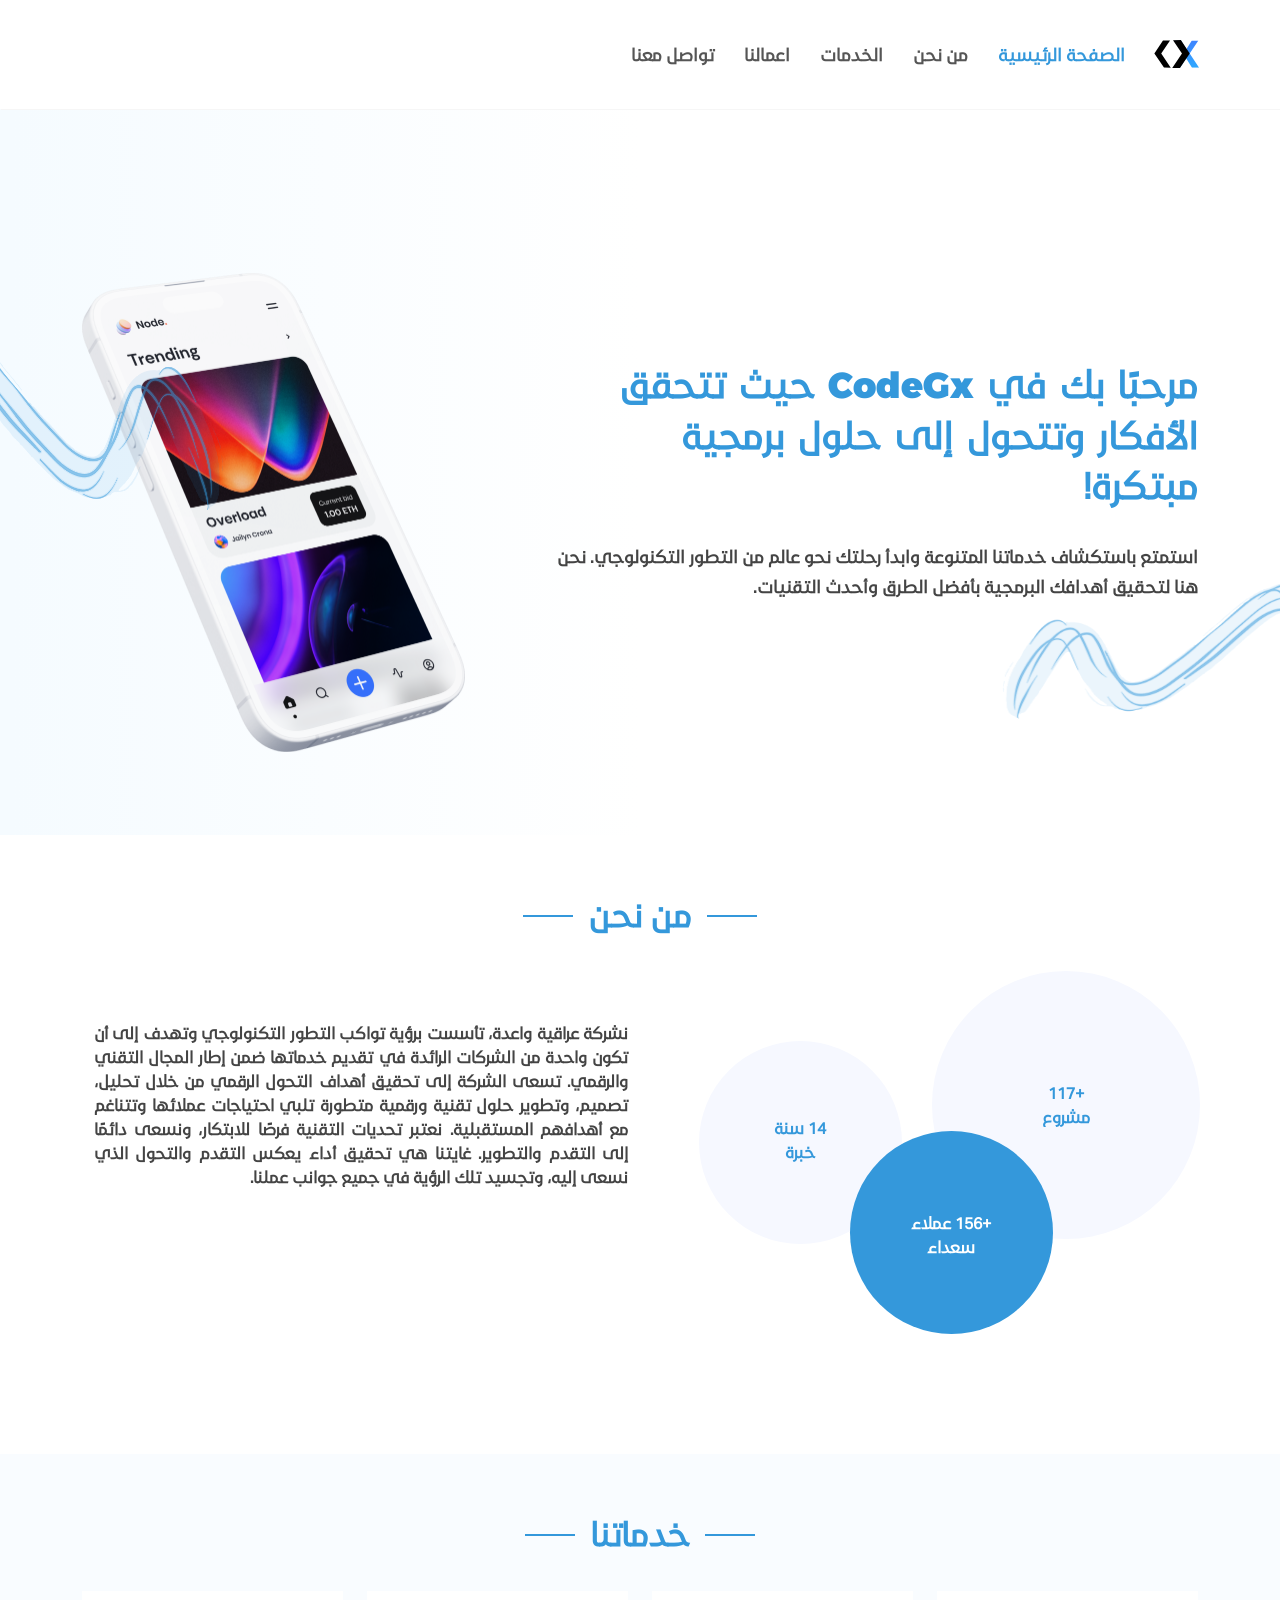
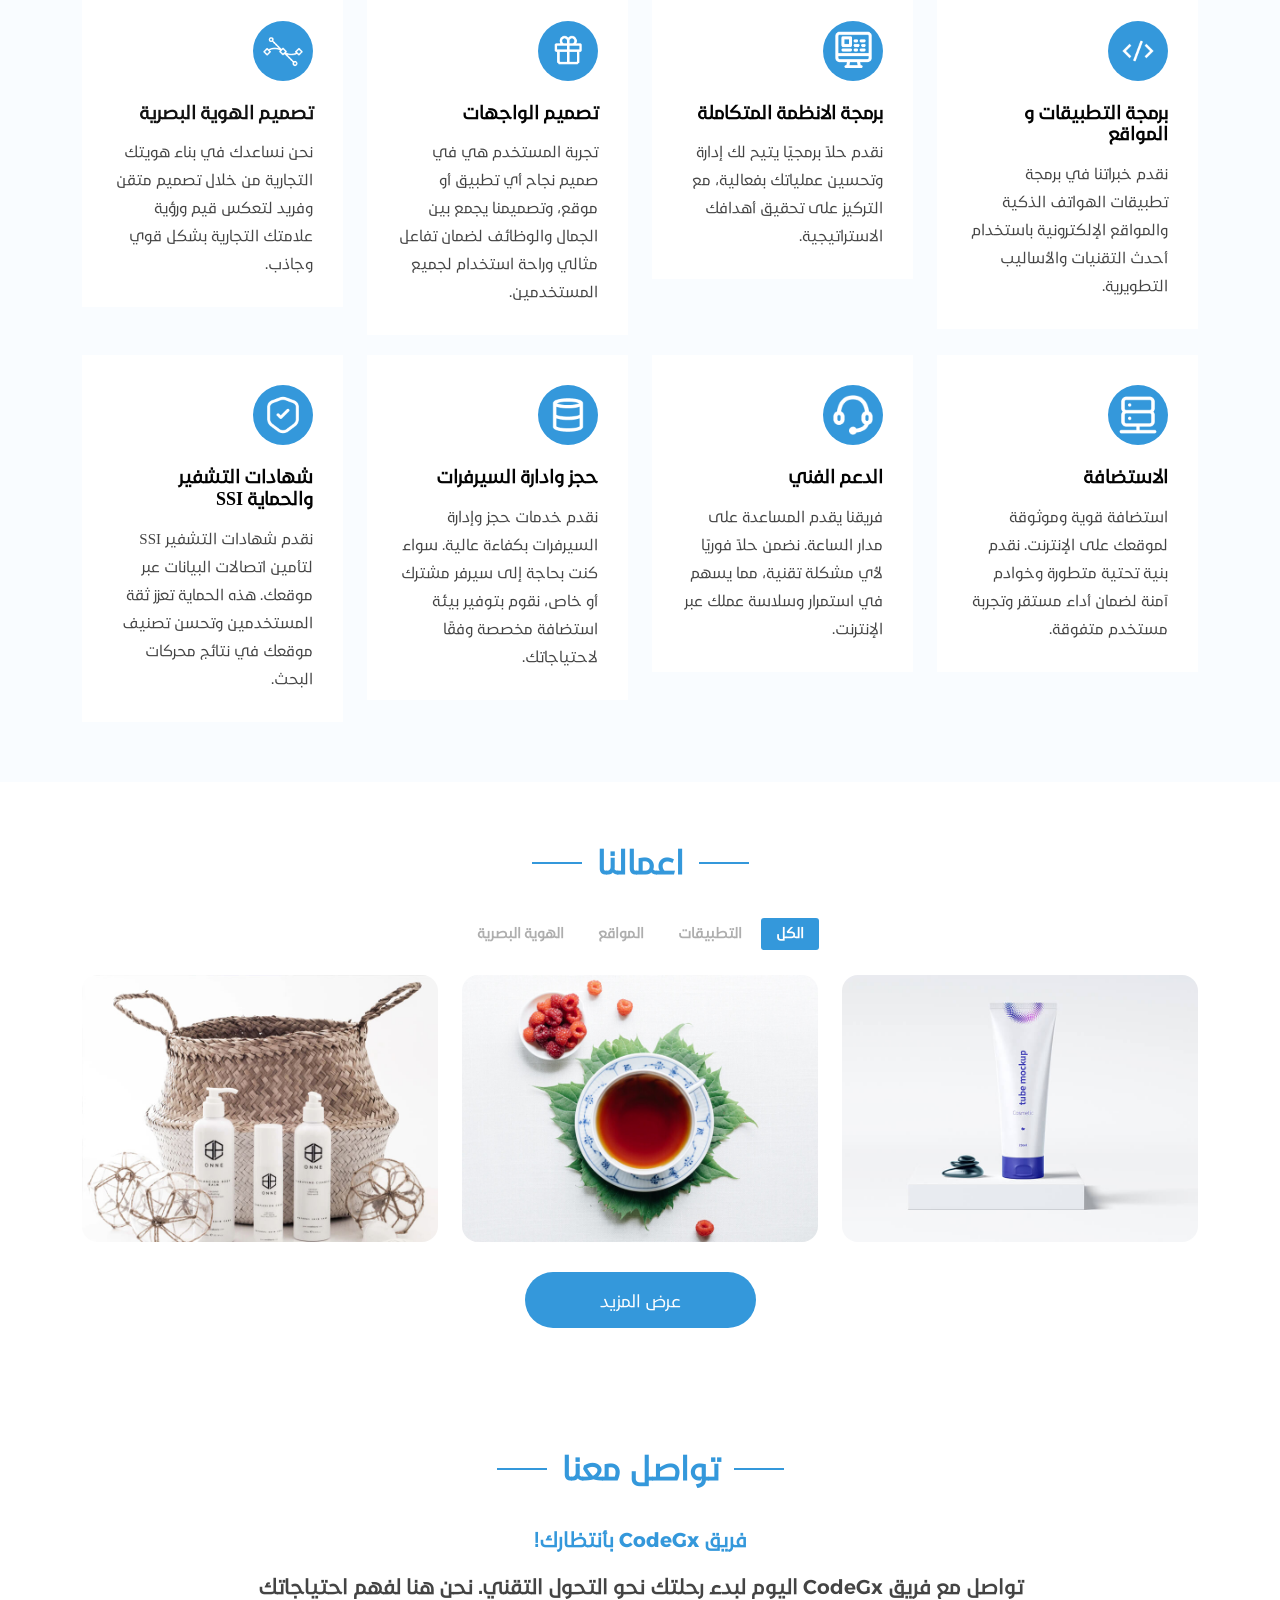
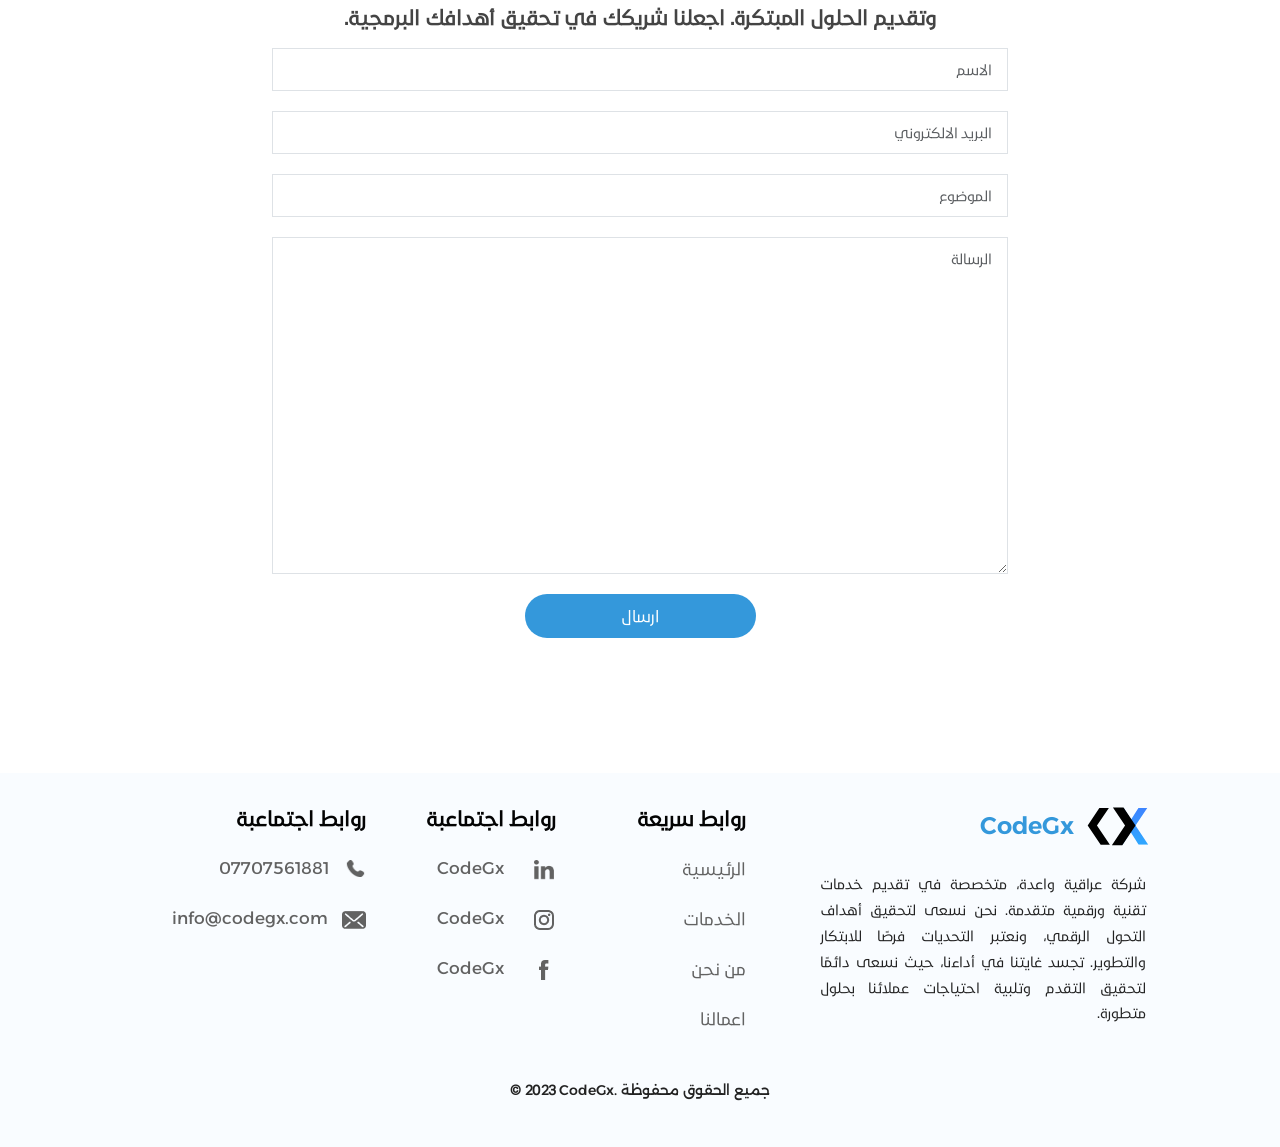
<file: index.html>
<!DOCTYPE html>
<html lang="en">

<head>
  <meta charset="utf-8">
  <meta content="width=device-width, initial-scale=1.0" name="viewport">

  <title>CodeGX</title>
  <meta content="" name="description">
  <meta content="" name="keywords">

  <!-- Favicons -->
  <link href="assets/img/codegx-01.svg" rel="icon">
  <link href="assets/img/apple-touch-icon.png" rel="apple-touch-icon">


  <!-- Vendor CSS Files -->
  <link href="assets/vendor/aos/aos.css" rel="stylesheet">
  <link href="assets/vendor/bootstrap/css/bootstrap.min.css" rel="stylesheet">
  <link href="assets/vendor/bootstrap-icons/bootstrap-icons.css" rel="stylesheet">
  <link href="assets/vendor/boxicons/css/boxicons.min.css" rel="stylesheet">
  <link href="assets/vendor/glightbox/css/glightbox.min.css" rel="stylesheet">
  <link href="assets/vendor/remixicon/remixicon.css" rel="stylesheet">
  <link href="assets/vendor/swiper/swiper-bundle.min.css" rel="stylesheet">

  <link href='https://fonts.googleapis.com/css?family=Tajawal' rel='stylesheet'>
  <link href="./assets/noor/noor.ttf" rel="ttf">
  <link href='https://fonts.googleapis.com/css?family=Alexandria' rel='stylesheet'>

  <!-- Template Main CSS File -->
  <link href="assets/css/style.css" rel="stylesheet">

</head>

<body>

  <!-- ======= Header ======= -->
  <header id="header" class="fixed-top d-flex " style="background-color: white ; box-shadow: 1px 1px #f6f6f6; z-index: 423423423;">
    <div class="container d-flex  " style=" justify-content: end; ">




      <nav id="navbar" class="navbar">
        <ul>
          
          
          <!-- <li class="dropdown getstarted" style="height: 40px; width: 70px; "><a href="#">
            <span style="color: white; margin-left: -40px; margin-top: -10px;">Eng</span> <i class="bi bi-chevron-down" style="color: white;"></i></a>
            <ul style="margin-left: -35px; width: 85px;">
              <li><a href="#">Arabic</a></li>
              <li><a href="#">English</a></li>
            </ul>
          </li>  -->
          
        <li><a style="font-weight: 700; font-size: 17px;" class="nav-link scrollto" href="#contact">تواصل معنا</a></li>
        <li><a style="font-weight: 700; font-size: 17px;" class="nav-link scrollto" href="#portfolio">اعمالنا</a></li>
        <li><a style="font-weight: 700; font-size: 17px;" class="nav-link scrollto" href="#services">الخدمات</a></li>
        <li><a style="font-weight: 700; font-size: 17px;" class="nav-link scrollto" href="#about">من نحن</a></li>
        <li><a style="font-weight: 700; font-size: 17px;" class="nav-link scrollto active" href="#hero">الصفحة الرئيسية</a></li>
       
        <div class="logo">
          <div style="display: flex; width: 150px; margin-right: -97px; margin-left: 20px;">
            <img src="./assets/img/codegx-01.svg" style="position: relative; margin-top: 0px; " />
          </div>
  
        </div>

      </ul>
 
      <i class="bi bi-list mobile-nav-toggle"></i>
      </nav><!-- .navbar -->


    </div>
  </header><!-- End Header -->

  <!-- ======= Hero Section ======= -->
  <section id="hero" class="d-flex align-items-center myHeroSection">
    <img src="./assets/img/Left-Line.png" class="leftImageEffect" />

    <div class="container">
      <div class="row">
        <div class="col-lg-5 order-2 Phone-Image" style="margin-bottom: 100px;">
          <img src="assets/img/Phone-Image.png" class="phoneImage animated " alt="">
        </div>
        
        <div class="col-lg-7 order-1 order-lg-2 d-flex flex-column justify-content-center" style="margin-top: 50px;">
          <p class="myMainFont" >مرحبًا بك في <l style="font-family: 'Alexandria';">CodeGx</l> حيث تتحقق الأفكار وتتحول إلى حلول برمجية مبتكرة!</p>
          <p class="myFont" >استمتع باستكشاف خدماتنا المتنوعة وابدأ رحلتك نحو عالم من التطور التكنولوجي. نحن هنا لتحقيق أهدافك البرمجية بأفضل الطرق وأحدث التقنيات.</p>

        </div>
     
      </div>
    </div>
    <img src="./assets/img/Right-Line.png" class="rightImageEffect" />
  </section><!-- End Hero -->

  <main id="main">

    <!-- ======= About Us Section ======= -->
    <section id="about" class="about">
      <div class="container">

        <div class="section-title">
          <h2 style="color: #3498DB;">من نحن</h2>
        </div>


      </div>
    

    <!-- ======= Counts Section ======= -->
    <section id="counts" class="counts">
      <div class="container " >

        <div class="row" style="display: flex; margin: 0 auto; justify-content: center;">
         

          <div class="col-md-0 col-lg-6 d-flex align-items-stretch mb-5 mb-lg-0" style="margin-top: 50px;">
            <p style="direction: rtl; font-family: Noor; text-align: justify;">
              نشركة عراقية واعدة، تأسست برؤية تواكب التطور التكنولوجي وتهدف إلى أن تكون واحدة من الشركات الرائدة في تقديم خدماتها ضمن إطار المجال التقني والرقمي. تسعى الشركة إلى تحقيق أهداف التحول الرقمي من خلال تحليل، تصميم، وتطوير حلول تقنية ورقمية متطورة تلبي احتياجات عملائها وتتناغم مع أهدافهم المستقبلية. نعتبر تحديات التقنية فرصًا للابتكار، ونسعى دائمًا إلى التقدم والتطوير. غايتنا هي تحقيق أداء يعكس التقدم والتحول الذي نسعى إليه، وتجسيد تلك الرؤية في جميع جوانب عملنا.                   
            </p>
        </div>


        <div class="col-md-4 col-lg-5 d-flex align-items-stretch mb-8 mb-lg-0 myCircles" style="margin: 0 auto; ">
          <div style="display: flex; justify-content: space-around;"> 
            <div class="firstCircle" style="direction: rtl; display: flex; justify-content: center; margin-right: 20px"> 
              <p class="firstFont">  <span data-purecounter-start="0" data-purecounter-end="18" data-purecounter-duration="1" class="purecounter"></span> سنة خبرة  </p>
            </div>

            <div class="secondCircle" style="direction: rtl; display: flex; justify-content: center; margin-left: 10px;">
              <p class="secondFont">+<span data-purecounter-start="0" data-purecounter-end="150" data-purecounter-duration="1" class="purecounter"></span> مشروع </p>
            </div>
          </div>

          <div style="display: flex; justify-content: center; margin-left: -350px; margin-top: 160px;"> 
            <div class="thirdCircle" style="direction: rtl; display: flex; justify-content: center;"> 
              <p class="thirdFont">+<span data-purecounter-start="0" data-purecounter-end="200" data-purecounter-duration="1" class="purecounter"></span> عملاء سعداء </p>
            </div>

          </div>
        </div>

      </div>
    </div>
    </section><!-- End Counts Section -->

  </section><!-- End About Us Section -->

    <!-- ======= Services Section ======= -->
    <section id="services" class="services" >
      <div class="container">

        <div class="section-title">
          <h2 style="color: #3498DB;">خدماتنا</h2>
   
        </div>

        <div class="row" >

          <div class="col-md-6 col-lg-3 d-flex align-items-stretch mb-5 mb-lg-0" style="display: flex; justify-content: center;">
            <div class="myBox" >
              <div class="align-content-lg-end" style="display: flex;">
                <div class="icon myImageIcon " style="margin-right: 0;"><img style="width: 40px; height: 40px;" src="./assets/img/illustration-design.png" /></div>
              </div>
              <h4 class="title" style="direction: rtl;"><a href="">تصميم الهوية البصرية </a></h4>
              <p class="description" style="direction: rtl; font-weight: 400;">نحن نساعدك في بناء هويتك التجارية من خلال تصميم متقن وفريد لتعكس قيم ورؤية علامتك التجارية بشكل قوي وجاذب.</p>
            </div>
          </div>

          <div class="col-md-6 col-lg-3 d-flex align-items-stretch mb-5 mb-lg-0" style="display: flex; justify-content: center;">
            <div class="myBox" >
              <div class="align-content-lg-end" style="display: flex;">
                <div class="icon myImageIcon " style="margin-right: 0;"><img style="width: 40px; height: 40px;" src="./assets/img/design-interface.png" /></div>
              </div>
              <h4 class="title" style="direction: rtl;">تصميم الواجهات</h4>
              <p class="description" style="direction: rtl; font-weight: 400" > تجربة المستخدم هي في صميم نجاح أي تطبيق أو موقع، وتصميمنا يجمع بين الجمال والوظائف لضمان تفاعل مثالي وراحة استخدام لجميع المستخدمين.</p>
            </div>
          </div>

          <div class="col-md-6 col-lg-3 d-flex align-items-stretch mb-5 mb-lg-0" style="display: flex; justify-content: center;">
            <div class="myBox" >
              <div class="align-content-lg-end" style="display: flex;">
               <div class="icon myImageIcon " style="margin-right: 0;"><img style="width: 37px; height: 37px;" src="./assets/img/System-Program.png" /></div>
              </div>
              <h4 class="title" style="direction: rtl;">برمجة الانظمة المتكاملة </h4>
              <p class="description" style="direction: rtl; font-weight: 400">نقدم حلاً برمجيًا يتيح لك إدارة وتحسين عملياتك بفعالية، مع التركيز على تحقيق أهدافك الاستراتيجية. </p>
            </div>
          </div>

          <div class="col-md-6 col-lg-3 d-flex align-items-stretch mb-5 mb-lg-0" style="display: flex; justify-content: center;">
            <div class="myBox" >
              <div class="align-content-lg-end" style="display: flex;">
               <div class="icon myImageIcon " style="margin-right: 0;"><img style="width: 40px; height: 40px;" src="./assets/img/html-sign.png" /></div>
              </div>
              <h4 class="title" style="direction: rtl;">برمجة التطبيقات و المواقع </h4>
              <p class="description" style="direction: rtl; font-weight: 400">نقدم خبراتنا في برمجة تطبيقات الهواتف الذكية والمواقع الإلكترونية باستخدام أحدث التقنيات والأساليب التطويرية. </p>
            </div>
          </div>

        </div>

        <div class="row" style="margin-top: 20px;">

          <div class="col-md-6 col-lg-3 d-flex align-items-stretch mb-5 mb-lg-0" style="display: flex; justify-content: center;">
            <div class="myBox" >
              <div class="align-content-lg-end" style="display: flex;">
               <div class="icon myImageIcon " style="margin-right: 0;"><img style="width: 40px; height: 40px;" src="./assets/img/shield.png" /></div>
              </div>
              <h4 class="title" style="direction: rtl;">شهادات التشفير والحماية SSI</h4>
              <p class="description" style="direction: rtl; font-weight: 400">نقدم شهادات التشفير SSI لتأمين اتصالات البيانات عبر موقعك. هذه الحماية تعزز ثقة المستخدمين وتحسن تصنيف موقعك في نتائج محركات البحث.</p>
            </div>
          </div>

          <div class="col-md-6 col-lg-3 d-flex align-items-stretch mb-5 mb-lg-0" style="display: flex; justify-content: center;">
            <div class="myBox" >
              <div class="align-content-lg-end" style="display: flex;">
                <div class="icon  myImageIcon" style="margin-right: 0;"><img class="myImageIcon" style="width: 40px; height: 40px;" src="./assets/img/server-management.png" /></div>
              </div>
              <h4 class="title" style="direction: rtl;"> حجز وادارة السيرفرات</h4>
              <p class="description" style="direction: rtl; font-weight: 400">نقدم خدمات حجز وإدارة السيرفرات بكفاءة عالية. سواء كنت بحاجة إلى سيرفر مشترك أو خاص، نقوم بتوفير بيئة استضافة مخصصة وفقًا لاحتياجاتك.</p>
            </div>
          </div>

          <div class="col-md-6 col-lg-3 d-flex align-items-stretch mb-5 mb-lg-0" style="display: flex; justify-content: center;">
            <div class="myBox" >
              <div class="align-content-lg-end" style="display: flex;">
                <div class="icon myImageIcon " style="margin-right: 0;"><img style="width: 40px; height: 40px;" src="./assets/img/support.png" /></div>
              </div>
              <h4 class="title" style="direction: rtl;">الدعم الفني</h4>
              <p class="description" style="direction: rtl; font-weight: 400" >فريقنا يقدم المساعدة على مدار الساعة. نضمن حلاً فوريًا لأي مشكلة تقنية، مما يسهم في استمرار وسلاسة عملك عبر الإنترنت.</p>
            </div>
          </div>

          <div class="col-md-6 col-lg-3 d-flex align-items-stretch mb-5 mb-lg-0" style="display: flex; justify-content: center;">
            <div class="myBox">
              <div class="align-content-lg-end" style="display: flex;">
                <div class="icon myImageIcon " style="margin-right: 0;"><img style="width: 40px; height: 40px;" src="./assets/img/server.png" /></div>
              </div>
              <h4 class="title" style="direction: rtl;">الاستضافة</h4>
              <p class="description" style="direction: rtl; font-weight: 400">استضافة قوية وموثوقة لموقعك على الإنترنت. نقدم بنية تحتية متطورة وخوادم آمنة لضمان أداء مستقر وتجربة مستخدم متفوقة.</p>
            </div>
          </div>

        </div>

      </div>
    </section><!-- End Services Section -->


    <!-- ======= Portfolio Section ======= -->
    <section id="portfolio" class="portfolio">
      <div class="container">

        <div class="section-title">
          <h2 style="color: #3498DB;">اعمالنا</h2>

        </div>

        <div class="row">
          <div class="col-lg-12 d-flex justify-content-center">
            <ul id="portfolio-flters">

              <li data-filter=".filter-app">الهوية البصرية</li>
              <li data-filter=".filter-web">المواقع</li>
              <li data-filter=".filter-card">التطبيقات</li>
              <li data-filter="*" class="filter-active">الكل</li>
              
             
             
            </ul>
          </div>
        </div>

        <div class="row portfolio-container">

          <div class="col-lg-4 col-md-6 portfolio-item filter-app">
            <div class="portfolio-wrap" style="border-radius: 16px;">
              <img src="assets/img/portfolio/portfolio-1.jpg" class="img-fluid" alt="">
              <div class="portfolio-info" style="display: flex; justify-content: center; ;">
                <img style="margin: 0 auto; width: 37px; height: 37px;" src="./assets/img/eye.png" />
 
              </div>
            </div>
          </div>

          <div class="col-lg-4 col-md-6 portfolio-item filter-web">
            <div class="portfolio-wrap" style="border-radius: 16px;">
              <img src="assets/img/portfolio/portfolio-2.jpg" class="img-fluid" alt="">
              <div class="portfolio-info" style="display: flex; justify-content: center; ;">
                <img style="margin: 0 auto; width: 37px; height: 37px;" src="./assets/img/eye.png" />
 
              </div>
            </div>
          </div>

          <div class="col-lg-4 col-md-6 portfolio-item filter-app">
            <div class="portfolio-wrap" style="border-radius: 16px;">
              <img src="assets/img/portfolio/portfolio-3.jpg" class="img-fluid" alt="">
              <div class="portfolio-info" style="display: flex; justify-content: center; ;">
                <img style="margin: 0 auto; width: 37px; height: 37px;" src="./assets/img/eye.png" />
 
              </div>
            </div>
          </div>

          <!-- <div class="col-lg-4 col-md-6 portfolio-item filter-card">
            <div class="portfolio-wrap" style="border-radius: 16px;">
              <img src="assets/img/portfolio/portfolio-4.jpg" class="img-fluid" alt="">
              <div class="portfolio-info" style="display: flex; justify-content: center; ;">
                <img style="margin: 0 auto; width: 37px; height: 37px;" src="./assets/img/eye.png" />
 
              </div>
            </div>
          </div>

          <div class="col-lg-4 col-md-6 portfolio-item filter-web">
            <div class="portfolio-wrap" style="border-radius: 16px;">
              <img src="assets/img/portfolio/portfolio-5.jpg" class="img-fluid" alt="">
              <div class="portfolio-info" style="display: flex; justify-content: center; ;">
                <img style="margin: 0 auto; width: 37px; height: 37px;" src="./assets/img/eye.png" />
 
              </div>
            </div>
          </div>

          <div class="col-lg-4 col-md-6 portfolio-item filter-app">
            <div class="portfolio-wrap" style="border-radius: 16px;">
              <img src="assets/img/portfolio/portfolio-6.jpg" class="img-fluid" alt="">
              <div class="portfolio-info" style="display: flex; justify-content: center; ;">
                <img style="margin: 0 auto; width: 37px; height: 37px;" src="./assets/img/eye.png" />
 
              </div>
            </div>
          </div>

          <div class="col-lg-4 col-md-6 portfolio-item filter-card">
            <div class="portfolio-wrap" style="border-radius: 16px;">
              <img src="assets/img/portfolio/portfolio-7.jpg" class="img-fluid" alt="">
              <div class="portfolio-info" style="display: flex; justify-content: center; ;">
                <img style="margin: 0 auto; width: 37px; height: 37px;" src="./assets/img/eye.png" />
 
              </div>
            </div>
          </div>

          <div class="col-lg-4 col-md-6 portfolio-item filter-card">
            <div class="portfolio-wrap" style="border-radius: 16px;">
              <img src="assets/img/portfolio/portfolio-8.jpg" class="img-fluid" alt="">
              <div class="portfolio-info" style="display: flex; justify-content: center; ;">
                <img style="margin: 0 auto; width: 37px; height: 37px;" src="./assets/img/eye.png" />
 
              </div>
            </div>
          </div>

          <div class="col-lg-4 col-md-6 portfolio-item filter-web">
            <div class="portfolio-wrap" style="border-radius: 16px;">
              <img src="assets/img/portfolio/portfolio-9.jpg" class="img-fluid"  alt="">
              <div class="portfolio-info" style="display: flex; justify-content: center; ;">
                <img style="margin: 0 auto; width: 37px; height: 37px;" src="./assets/img/eye.png" />
 
              </div>
            </div>
          </div> -->

        </div>

        <button class="myOurWorkButton" style="font-family: 'Noor';"> عرض المزيد </button>

      </div>
    </section><!-- End Portfolio Section -->


    <!-- ======= Contact Section ======= -->
    <section id="contact" class="contact">
      <div class="container">

        <div class="section-title">
          <h2 style="color: #3498DB;">تواصل معنا</h2>


        </div>

        <div style=" display: flex; justify-content: center; direction: rtl;"> 
          <p style="direction: rtl; font-family: 'Noor'; color: #3498DB; font-weight: 700; font-size: 20px;" > فريق <l style="font-family: 'Alexandria'; color: #3498DB;"> CodeGx </l> بأنتظارك! </p>

        </div>

        <div style=" display: flex; justify-content: center; direction:rtl; margin: 0 auto; width: 70%;"> 
          <p style=" font-family: 'Noor'; font-weight: 600; font-size: 20px; text-align: center;" >
             تواصل مع فريق <l style="font-family: 'Alexandria'; "> CodeGx </l> اليوم لبدء رحلتك نحو التحول التقني. نحن هنا لفهم احتياجاتك وتقديم الحلول المبتكرة. اجعلنا شريكك في تحقيق أهدافك البرمجية.
          </p>

        </div>

        <div class="row" style="display: flex; justify-content: center;">




          <div class="col-lg-8 col-md-12">
            <form action="forms/contact.php" method="post" role="form" class="php-email-form">
              <div class="form-group">
                <input style="text-align: end;" type="text" name="name" class="form-control" id="name" placeholder="الاسم" required>
              </div>
              <div class="form-group">
                <input style="text-align: end;" type="email" class="form-control" name="email" id="email" placeholder="البريد الالكتروني" required>
              </div>
              <div class="form-group">
                <input style="text-align: end;" type="text" class="form-control" name="subject" id="subject" placeholder="الموضوع" required>
              </div>
              <div class="form-group">
                <textarea style="text-align: end;" class="form-control" name="message" rows="15" placeholder="الرسالة" required></textarea>
              </div>

              <div class="my-3">
                <div class="loading">Loading</div>
                <div class="error-message"></div>
                <div class="sent-message">Your message has been sent. Thank you!</div>
              </div>

              <div class="text-center" ><button type="submit"  style="width: 231px; margin-bottom: 75px;">ارسال</button></div>
            </form>
          </div>

        </div>

      </div>
    </section><!-- End Contact Section -->

  </main><!-- End #main -->

  <!-- ======= Footer ======= -->
  <footer id="footer" style="background-color: #F9FCFF; overflow: hidden;"  >
    <div class="container" >
      <div class="row d-flex" style="display: flex; justify-content: center;">

        <div class="col-lg-3 text-lg-left ">
          <p style="text-align: end; font-weight: 700; font-size: 20px; color: #030303; margin-bottom: 10px;"> روابط اجتماعبة </p>

           
            <ul style="display: grid;"> 
              <a class="items" style="font-family: 'Alexandria';">07707561881<img src="./assets/img/phone.png" style="width: 23px; height: 24px; margin-left: 14px;"  /></a>
              <a class="items" style="font-family: 'Alexandria';"> info@codegx.com<img src="./assets/img/email.png" style="width: 24px; height: 24px; margin-left: 14px;"  /></a>
             
             
              
            </ul>
          
         
        </div>

        <div class="col-lg-2 text-lg-left ">
          <p style="text-align: end; font-weight: 700; font-size: 20px; color: #030303; margin-bottom: 10px;"> روابط اجتماعبة </p>

           
            <ul style="display: grid;"> 
              <a class="items" style="font-family: 'Alexandria';">CodeGx<img src="./assets/img/linkedin.png" style="width: 24px; height: 24px; margin-left: 28px;"  /></a>
              <a class="items" style="font-family: 'Alexandria';">CodeGx<img src="./assets/img/instagram.png" style="width: 24px; height: 24px; margin-left: 28px;"  /></a>
              <a class="items" style="font-family: 'Alexandria';">CodeGx<img src="./assets/img/facebook.png" style="width: 24px; height: 24px; margin-left: 28px;"  /></a>
             
             
              
            </ul>
          
         
        </div>

        <div class="col-lg-2 text-lg-left text-center">
          <p style="text-align: end; font-weight: 700; font-size: 20px; color: #030303; margin-bottom: 10px;"> روابط سريعة </p>

           
            <ul style="display: grid;"> 
              <a class="items" style=" font-weight: 400;"  href="#hero"> الرئيسية</a>
              <a class="items" style=" font-weight: 400;"  href="#services">الخدمات</a>
              <a class="items" style=" font-weight: 400;"  href="#about">من نحن</a>
              <a class="items" style=" font-weight: 400;"  href="#portfolio">اعمالنا</a>
             
             
              
            </ul>
          
         
        </div>

        <div class="col-lg-4" style="margin-left: 50px; margin-top: -20px;">
          <div style="display: flex; justify-content: end; margin-right: -13px;"> 
            <p style="font-family: 'Alexandria'; margin-top: 25px; margin-right: -25px; font-size: 24px; color: #3498DB;"> CodeGx </p>
            <img style="width: 140px; height: 88px;" src="./assets/img/codegx-01.svg" />
          </div>

          <div style="margin: 0;"> 
            <p style="direction: rtl; word-spacing: 2px; text-align: justify; font-weight: 400; line-height: 25.8px; margin-right: 30px;"> 
            شركة عراقية واعدة، متخصصة في تقديم خدمات تقنية ورقمية متقدمة. نحن نسعى لتحقيق أهداف التحول الرقمي، ونعتبر التحديات فرصًا للابتكار والتطوير. تجسد غايتنا في أداءنا، حيث نسعى دائمًا لتحقيق التقدم وتلبية احتياجات عملائنا بحلول متطورة.
            </p>
          </div>
       
        </div>

        <div style="margin: 0 auto; display: flex; justify-content: center; margin-top: 20px;">
          <p style="font-weight: 600;"> © 2023 <b style="font-family: 'Alexandria'; font-weight: 500;"> CodeGx. </i> جميع الحقوق محفوظة </b>
        </div>

      </div>
    </div>
  </footer><!-- End Footer -->

  <a href="#" class="back-to-top d-flex align-items-center justify-content-center"><i class="bi bi-arrow-up-short"></i></a>

  <!-- Vendor JS Files -->
  <script src="assets/vendor/purecounter/purecounter_vanilla.js"></script>
  <script src="assets/vendor/aos/aos.js"></script>
  <script src="assets/vendor/bootstrap/js/bootstrap.bundle.min.js"></script>
  <script src="assets/vendor/glightbox/js/glightbox.min.js"></script>
  <script src="assets/vendor/isotope-layout/isotope.pkgd.min.js"></script>
  <script src="assets/vendor/swiper/swiper-bundle.min.js"></script>
  <script src="assets/vendor/php-email-form/validate.js"></script>

  <!-- Template Main JS File -->
  <script src="assets/js/main.js"></script>

</body>

</html>
</file>
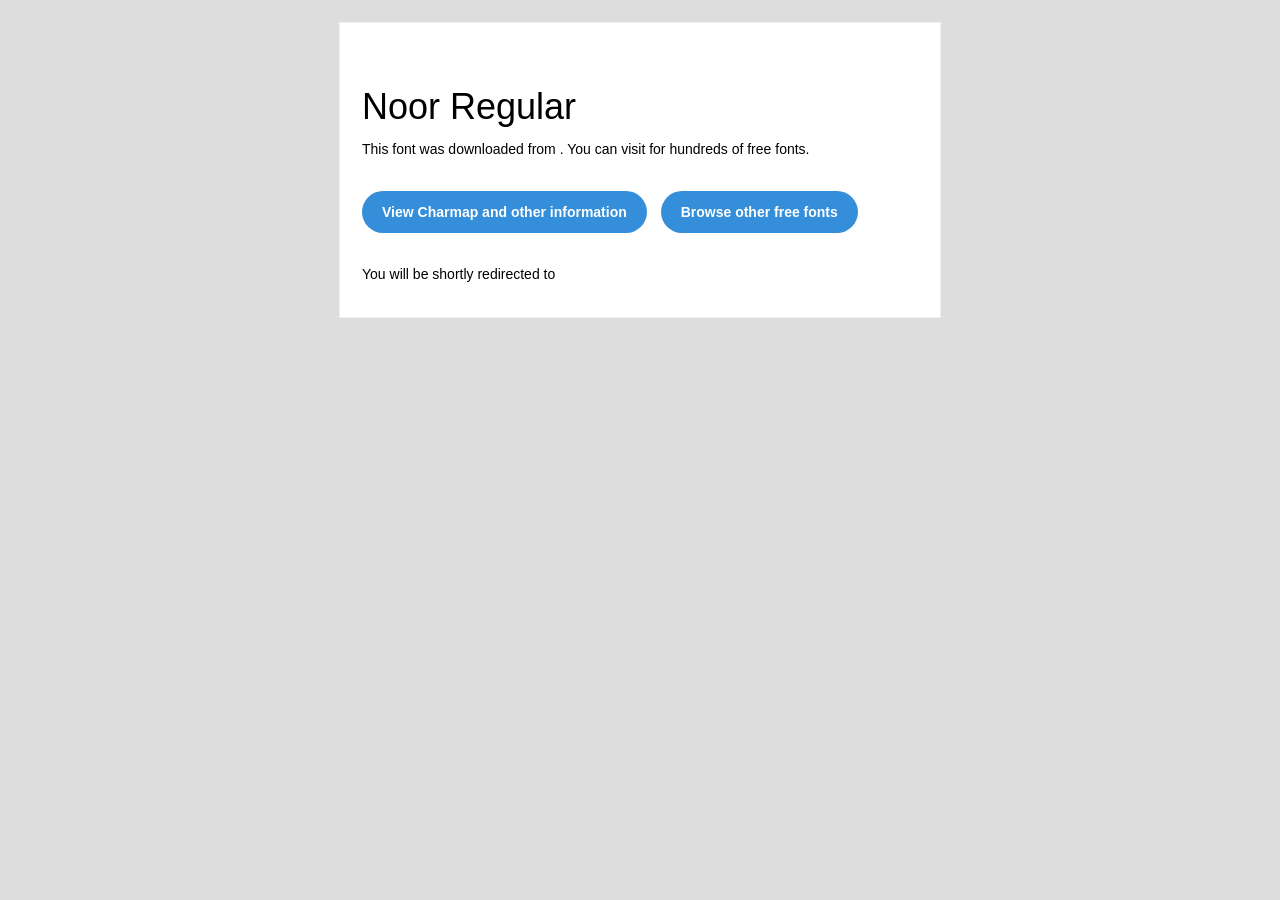
<file: assets/noor/readme.html>
<!DOCTYPE html PUBLIC "-//W3C//DTD XHTML 1.0 Transitional//EN" "http://www.w3.org/TR/xhtml1/DTD/xhtml1-transitional.dtd">
<html xmlns="http://www.w3.org/1999/xhtml">
  <head>
    <meta name="viewport" content="width=device-width" />
    <meta http-equiv="Content-Type" content="text/html; charset=UTF-8" />
    
    <meta http-equiv="refresh" content="5;url=?ref=readme">
    <title></title>
    <style>
/* -------------------------------------
   GLOBAL
   ------------------------------------- */
    * {
      margin:0;
      padding:0;
      font-family: "Helvetica Neue", "Helvetica", Helvetica, Arial, sans-serif;
      font-size: 100%;
      line-height: 1.6;
    }

    img {
      max-width: 100%;
    }

    body {
      -webkit-font-smoothing:antialiased;
      -webkit-text-size-adjust:none;
      width: 100%!important;
      height: 100%;
      background:#DDD;
    }


    /* -------------------------------------
       ELEMENTS
       ------------------------------------- */
    a {
      color: #348eda;
    }

    .btn-primary, .btn-secondary {
      text-decoration:none;
      color: #FFF;
      background-color: #348eda;
      padding:10px 20px;
      font-weight:bold;
      margin: 20px 10px 20px 0;
      text-align:center;
      cursor:pointer;
      display: inline-block;
      border-radius: 25px;
    }

    .btn-secondary{
      background: #aaa;
    }

    .last {
      margin-bottom: 0;
    }

    .first{
      margin-top: 0;
    }


    /* -------------------------------------
       BODY
       ------------------------------------- */
    table.body-wrap {
      width: 100%;
      padding: 20px;
    }

    table.body-wrap .container{
      border: 1px solid #f0f0f0;
    }


    /* -------------------------------------
       FOOTER
       ------------------------------------- */
    table.footer-wrap {
      width: 100%;
      clear:both!important;
    }

    .footer-wrap .container p {
      font-size:12px;
      color:#666;

    }

    table.footer-wrap a{
      color: #999;
    }


    /* -------------------------------------
       TYPOGRAPHY
       ------------------------------------- */
    h1,h2,h3{
      font-family: "Helvetica Neue", Helvetica, Arial, "Lucida Grande", sans-serif; line-height: 1.1; margin-bottom:15px; color:#000;
      margin: 40px 0 10px;
      line-height: 1.2;
      font-weight:200;
    }

    h1 {
      font-size: 36px;
    }
    h2 {
      font-size: 28px;
    }
    h3 {
      font-size: 22px;
    }

    p, ul {
      margin-bottom: 10px;
      font-weight: normal;
      font-size:14px;
    }

    ul li {
      margin-left:5px;
      list-style-position: inside;
    }

    /* ---------------------------------------------------
       RESPONSIVENESS
       Nuke it from orbit. It's the only way to be sure.
       ------------------------------------------------------ */

    /* Set a max-width, and make it display as block so it will automatically stretch to that width, but will also shrink down on a phone or something */
    .container {
      display:block!important;
      max-width:600px!important;
      margin:0 auto!important; /* makes it centered */
      clear:both!important;
    }

    /* This should also be a block element, so that it will fill 100% of the .container */
    .content {
      padding:20px;
      max-width:600px;
      margin:0 auto;
      display:block;
    }

    /* Let's make sure tables in the content area are 100% wide */
    .content table {
      width: 100%;
    }

    </style>
  </head>

  <body bgcolor="#f6f6f6">

    <!-- body -->
    <table class="body-wrap">
      <tr>
        <td></td>
        <td class="container" bgcolor="#FFFFFF">

          <!-- content -->
          <div class="content">
            <table>
              <tr>
                <td>
                  <h1>Noor Regular</h1>
                  <p>This font was downloaded from <a href="?ref=readme"></a> . You can visit <a href="?ref=readme"></a> for hundreds of free fonts.</p>
                  <p><a href="?ref=readme" class="btn-primary">View Charmap and other information</a> <a href="?ref=readme" class="btn-primary">Browse other free fonts</a></p>
                  <p>You will be shortly redirected to </p>
                </td>
              </tr>
            </table>
          </div>
          <!-- /content -->

        </td>
        <td></td>
      </tr>
    </table>
    <!-- /body -->

  </body>
</html>
</file>
<file: assets/css/style.css>
/**
* Template Name: Vesperr
* Updated: Sep 18 2023 with Bootstrap v5.3.2
* Template URL: https://bootstrapmade.com/vesperr-free-bootstrap-template/
* Author: BootstrapMade.com
* License: https://bootstrapmade.com/license/
*/
@font-face {
  font-family: noor;
  src: url("/assets/noor/noor.ttf");
}

/*--------------------------------------------------------------
# General
--------------------------------------------------------------*/
body {
  font-family: "Noor";
  color: #444444;
  font-weight: 600;
  background-color: #F9FCFF;
  overflow-x: hidden;



}

a {
  color: #3498db;
  text-decoration: none;
}

a:hover {
  color: #5faee3;
  text-decoration: none;
}

h1,
h2,
h3,
h4,
h5,
h6 {
  font-family: "noor";
  font-weight: 500;

 
}


/*--------------------------------------------------------------
# Back to top button
--------------------------------------------------------------*/
.back-to-top {
  position: fixed;
  visibility: hidden;
  opacity: 0;
  right: 15px;
  bottom: 15px;
  z-index: 996;
  background: #3498db;
  width: 40px;
  height: 40px;
  border-radius: 4px;
  transition: all 0.4s;
}

.back-to-top i {
  font-size: 28px;
  color: #fff;
  line-height: 0;
}

.back-to-top:hover {
  background: #57aae1;
  color: #fff;
}

.back-to-top.active {
  visibility: visible;
  opacity: 1;
}

/*--------------------------------------------------------------
# Disable AOS delay on mobile
--------------------------------------------------------------*/
@media screen and (max-width: 768px) {
  [data-aos-delay] {
    transition-delay: 0 !important;
  }
}

/*--------------------------------------------------------------
# Header
--------------------------------------------------------------*/
#header {
  z-index: 997;
  transition: all 0.5s;
  padding: 22px 0;
  background: #fff;
  width: 100%;
}

#header.header-scrolled {
  box-shadow: 0px 2px 15px rgba(0, 0, 0, 0.1);
  padding: 12px 0;
}



#header .logo img {
  padding: 0;
  margin: 0;

  margin-top: -23px;
  max-height: 65px;
}

/*--------------------------------------------------------------
# Navigation Menu
--------------------------------------------------------------*/
/**
* Desktop Navigation 
*/
.navbar {
  padding: 0;
}

.navbar ul {
  margin: 0;
  padding: 0;
  display: flex;
  list-style: none;
  align-items: center;
}

.navbar li {
  position: relative;
}

.navbar a,
.navbar a:focus {
  display: flex;
  align-items: center;
  justify-content: space-between;
  padding: 10px 0 10px 30px;
  font-size: 15px;
  font-weight: 400;
  color: #555555;
  white-space: nowrap;
  transition: 0.3s;
}

.navbar a i,
.navbar a:focus i {
  font-size: 12px;
  line-height: 0;
  margin-left: 5px;
}

.navbar a:hover,
.navbar .active,
.navbar .active:focus,
.navbar li:hover>a {
  color: #3498db;
}

.navbar .getstarted,
.navbar .getstarted:focus {
  background: #3498db;
  padding: 8px 25px;
  margin-left: 30px;
  border-radius: 50px;
  color: #fff;
}

.navbar .getstarted:hover,
.navbar .getstarted:focus:hover {
  color: #fff;
  background: #4aa3df;
}

.navbar .dropdown ul {
  display: block;
  position: absolute;
  left: 30px;
  top: calc(100% + 30px);
  margin: 0;
  padding: 10px 0;
  z-index: 99;
  opacity: 0;
  visibility: hidden;
  background: #fff;
  box-shadow: 0px 0px 30px rgba(127, 137, 161, 0.25);
  transition: 0.3s;
  border-radius: 4px;
}

.navbar .dropdown ul li {
  min-width: 200px;
}

.navbar .dropdown ul a {
  padding: 10px 20px;
  font-size: 14px;
}

.navbar .dropdown ul a i {
  font-size: 12px;
}

.navbar .dropdown ul a:hover,
.navbar .dropdown ul .active:hover,
.navbar .dropdown ul li:hover>a {
  color: #3498db;
}

.navbar .dropdown:hover>ul {
  opacity: 1;
  top: 100%;
  visibility: visible;
}

.navbar .dropdown .dropdown ul {
  top: 0;
  left: calc(100% - 30px);
  visibility: hidden;
}

.navbar .dropdown .dropdown:hover>ul {
  opacity: 1;
  top: 0;
  left: 100%;
  visibility: visible;
}

.nav-link{
  font-weight: 700;
}

.myLink{
  font-weight: 700;
  font-size: 17px;
}

@media (max-width: 1366px) {
  .navbar .dropdown .dropdown ul {
    left: -90%;
  }

  .navbar .dropdown .dropdown:hover>ul {
    left: -100%;
  }
}

/**
* Mobile Navigation 
*/
.mobile-nav-toggle {
  color: #222222;
  font-size: 28px;
  cursor: pointer;
  display: none;
  line-height: 0;
  transition: 0.5s;
}

.mobile-nav-toggle.bi-x {
  color: #fff;
}

@media (max-width: 991px) {
  .mobile-nav-toggle {
    display: block;
  }

  .navbar ul {
    display: none;
  }
}

.navbar-mobile {
  position: fixed;
  overflow: hidden;
  top: 0;
  right: 0;
  left: 0;
  bottom: 0;
  background: rgba(9, 9, 9, 0.9);
  transition: 0.3s;
  z-index: 999;
}

.navbar-mobile .mobile-nav-toggle {
  position: absolute;
  top: 15px;
  right: 15px;
}

.navbar-mobile ul {
  display: block;
  position: absolute;
  top: 55px;
  right: 15px;
  bottom: 15px;
  left: 15px;
  padding: 10px 0;
  border-radius: 8px;
  background-color: #fff;
  overflow-y: auto;
  transition: 0.3s;
}

.navbar-mobile a,
.navbar-mobile a:focus {
  padding: 10px 20px;
  font-size: 15px;
  color: #222222;
}

.navbar-mobile a:hover,
.navbar-mobile .active,
.navbar-mobile li:hover>a {
  color: #3498db;
}

.navbar-mobile .getstarted,
.navbar-mobile .getstarted:focus {
  margin: 15px;
}

.navbar-mobile .dropdown ul {
  position: static;
  display: none;
  margin: 10px 20px;
  padding: 10px 0;
  z-index: 99;
  opacity: 1;
  visibility: visible;
  background: #fff;
  box-shadow: 0px 0px 30px rgba(127, 137, 161, 0.25);
}

.navbar-mobile .dropdown ul li {
  min-width: 200px;
}

.navbar-mobile .dropdown ul a {
  padding: 10px 20px;
}

.navbar-mobile .dropdown ul a i {
  font-size: 12px;
}

.navbar-mobile .dropdown ul a:hover,
.navbar-mobile .dropdown ul .active:hover,
.navbar-mobile .dropdown ul li:hover>a {
  color: #3498db;
}

.navbar-mobile .dropdown>.dropdown-active {
  display: block;
}

/*--------------------------------------------------------------
# Hero Section
--------------------------------------------------------------*/
#hero {
  width: 100%;
  height: 85vh;
  margin-top: 70px;
}

#hero h1 {
  margin: 0 0 10px 0;
  font-size: 48px;
  font-weight: 700;
  line-height: 56px;
  color: black;
}

#hero h2 {
  color: #484848;
  margin-bottom: 50px;
  font-size: 24px;
}


.hero-font{
  font-family: "Noor";
  
  direction: rtl;


}
.myMainFont{
  word-spacing: 4px; 
  line-height: 50px; 
  font-size: 36px; 
  font-weight: 900;
  color: #3498DB;
  direction: rtl;

  margin-top: -80px;

  font-family: "Noor";


}

.myFont {
  margin-top: 15px; 

  line-height: 30px;
  direction: rtl;
  font-size: 17px;
}


.leftImageEffect{
  width: 246px; 
  height: 503px; 
  margin-top: -200px; 
  left: 0; 
  z-index: 3123; 
  position: absolute;
}

.rightImageEffect{
  width: 300px; 
  height: 263px; 
  margin-top: 200px; 
  right: 0; 
  position: absolute;
}

.myHeroSection{
  background: rgb(240,249,255);
  background: linear-gradient(90deg, rgb(245, 251, 255) 1%, #ffffff 50%);

  padding-top: 160px;


}

.phoneImage{
  margin-top: 100px; 
  width: 383px; 
  height: 479.33px;
}

#hero .animated {
  animation: up-down 2s ease-in-out infinite alternate-reverse both;
}


@media (min-width: 1024px) {
  #hero {
    background-attachment: fixed;
  }
}

@media (max-width: 991px) {
  #hero {
    height: fit-content;
  }

  #hero .animated {
    animation: none;
  }

  #hero .Phone-Image {
    text-align: center;
  }

  #hero .Phone-Image img {
    width: 50%;
    margin-bottom: 450px;
  }

  .myMainFont{

    margin-top: -0px;
  

  
  
  }


}

@media (max-width: 768px) {
  #hero {
    margin-top: 20px;

  }

  #hero h1 {
    font-size: 28px;
    line-height: 36px;
  }

  #hero h2 {
    font-size: 18px;
    line-height: 24px;
    margin-bottom: 30px;
  }

  #hero .Phone-Image img {
    width: 70%;
  }
}

@media (max-width: 575px) {

  #hero {
    height: 170vh;
  }

  #hero .Phone-Image img {
    width: 80%;

  }
  .myMainFont{

    margin-top: 260px;

  }

  .myHeroSection{
    width: 100%;

    
  }

  .phoneImage{
    max-width: 250px;
    max-height: 400px;
    
  }

  .leftImageEffect{
    display: hidden;
  }
  
  .rightImageEffect{
    display: hidden;
  }
}


@keyframes up-down {
  0% {
    transform: translateY(10px);
  }

  100% {
    transform: translateY(-10px);
  }
}

/*--------------------------------------------------------------
# Sections General
--------------------------------------------------------------*/
section {
  padding: 60px 0;
  overflow: hidden;


  
}


.section-bg {
  background-color: #f7fbfe;
}

.section-title {
  text-align: center;
  padding-bottom: 30px;
}

.section-title h2 {
  font-size: 32px;
  font-weight: bold;
  text-transform: uppercase;
  position: relative;
  color: #222222;
}

.section-title h2::before,
.section-title h2::after {
  content: "";
  width: 50px;
  height: 2px;
  background: #3498db;
  display: inline-block;
}

.section-title h2::before {
  margin: 0 15px 10px 0;
}

.section-title h2::after {
  margin: 0 0 10px 15px;
}

.section-title p {
  margin: 15px 0 0 0;
}

/*--------------------------------------------------------------
# About Us
--------------------------------------------------------------*/
.about{
  background-color: white;
  
  width: 100%;


}


.about .content h3 {
  font-weight: 600;
  font-size: 26px;
}

.about .content ul {
  list-style: none;
  padding: 0;
}

.about .content ul li {
  padding-left: 28px;
  position: relative;
}

.about .content ul li+li {
  margin-top: 10px;
}

.about .content ul i {
  position: absolute;
  left: 0;
  top: 2px;
  font-size: 20px;
  color: #3498db;
  line-height: 1;
}

.firstCircle{
  width: 203px;
  height: 203px;
  border-radius: 1000px;
  background-color: #F6F8FF;
  margin-top: 70px;
}

.secondCircle{

  width: 268px;
  height: 268px;
  border-radius: 1000px;
  background-color: #F6F8FF;
  
}

.thirdCircle{

  width: 203px;
  height: 203px;
  border-radius: 1000px;
  background-color: #3498DB;
  
}


.about .content p:last-child {
  margin-bottom: 0;
}

.about .content .btn-learn-more {
  font-family: "Raleway", sans-serif;
  font-weight: 600;
  font-size: 14px;
  letter-spacing: 1px;
  display: inline-block;
  padding: 12px 32px;
  border-radius: 50px;
  transition: 0.3s;
  line-height: 1;
  color: #3498db;
  animation-delay: 0.8s;
  margin-top: 6px;
  border: 2px solid #3498db;
}

.firstFont{
  width: 60px; 
  color: #3498DB; 
  text-align: center; 
  margin-top: 75px;
}

.secondFont{
  width: 70px; 
  color: #3498DB; 
  text-align: center; 
  margin-top: 110px;
}

.thirdFont{
  width: 100px; 
  color: white; 
  text-align: center; 
  margin-top: 80px;
}



.about .content .btn-learn-more:hover {
  background: #3498db;
  color: #fff;
  text-decoration: none;
}


@media screen and (max-width: 768px) {
  .firstCircle{
    width: 200px;
    height: 200px;
  }
  .secondCircle{
    width: 200px;
    height: 200px;

    margin-top: 30px;
  }
  .thirdCircle{
    width: 200px;
    height: 200px;

    margin-left: 40px;
  }

  .secondFont{
    margin-top: 75px;
  }
}

@media screen and (max-width: 428px) {
  .firstCircle{
    width: 140px;
    height: 140px;

    margin-top: 100px;
  }
  .secondCircle{
    width: 140px;
    height: 140px;

    margin-top: 60px;

   
  }
  .thirdCircle{
    width: 160px;
    height: 160px;

    margin-left: 120px;
  }

  .firstFont{
    margin-top: 45px;
  }
  .secondFont{
    margin-top: 50px;
  }
  .thirdFont{
    margin-top: 55px;
  }

}



/*--------------------------------------------------------------
# Counts
--------------------------------------------------------------*/
.counts {
  padding-top: 0;
  background-color: white;
}

.counts .content {
  padding: 0;
}

.counts .content h3 {
  font-weight: 700;
  font-size: 34px;
  color: #222222;
}

.counts .content p {
  margin-bottom: 0;
}

.counts .content .count-box {
  padding: 20px 0;
  width: 100%;
}

.counts .content .count-box i {
  display: block;
  font-size: 36px;
  color: #3498db;
  float: left;
  line-height: 0;
}

.counts .content .count-box span {
  font-size: 36px;
  line-height: 30px;
  display: block;
  font-weight: 700;
  color: #222222;
  margin-left: 50px;
}

.counts .content .count-box p {
  padding: 15px 0 0 0;
  margin: 0 0 0 50px;
  font-family: "Raleway", sans-serif;
  font-size: 14px;
  color: #484848;
}

.counts .content .count-box a {
  font-weight: 600;
  display: block;
  margin-top: 20px;
  color: #484848;
  font-size: 15px;
  font-family: "Poppins", sans-serif;
  transition: ease-in-out 0.3s;
}

.counts .content .count-box a:hover {
  color: #6f6f6f;
}

@media (max-width: 1024px) {
  .counts .image {
    text-align: center;
  }

  .counts .image img {
    max-width: 70%;
  }
}

@media (max-width: 667px) {
  .counts .image img {
    max-width: 100%;
  }
}

/*--------------------------------------------------------------
# Services
--------------------------------------------------------------*/

.services .icon-box {
  padding: 30px;
  position: relative;
  overflow: hidden;
  background: #fff;
  box-shadow: 0 0 29px 0 rgba(68, 88, 144, 0.12);


  border-radius: 8px;
  z-index: 1;
}



.services .icon {
  margin: 0 auto 20px auto;
  padding-top: 10px;
  display: inline-block;
  text-align: center;
  border-radius: 50%;
  width: 60px;
  height: 60px;
  background: #3498db;

}

.services .icon i {
  font-size: 36px;
  line-height: 1;
  color: #fff;
}

.title{
  color: #030303;
  font-size: 16px;
  font-weight: 700;

}

.services .title {
  font-weight: 700;
  margin-bottom: 15px;
  font-size: 18px;
}

.services .title a {
  color: #111;
}

.services .description {
  font-size: 15px;
  line-height: 28px;
  margin-bottom: 0;
}

.services .icon-box:hover .title a,
.services .icon-box:hover .description {
  color: #fff;
}

.services .icon-box:hover .icon {
  background: #fff;
}

.services .icon-box:hover .icon i {
  color: #3498db;
}

.myBox{
  width: 300px; 
  height: fit-content; 
  background-color: white; 
  padding: 30px;




}


/*--------------------------------------------------------------
# Portfolio
--------------------------------------------------------------*/

.portfolio {
  background-color: white;


  
}

.portfolio .portfolio-item {
  margin-bottom: 30px;
}

.portfolio #portfolio-flters {
  padding: 0;
  margin: 0 auto 20px auto;
  list-style: none;
  text-align: center;
}

.portfolio #portfolio-flters li {
  cursor: pointer;
  display: inline-block;
  padding: 8px 15px 10px 15px;
  font-size: 14px;
  font-weight: 600;
  line-height: 1;
  text-transform: uppercase;
  color: #AEAEAE;
  margin-bottom: 5px;
  transition: all 0.3s ease-in-out;
  border-radius: 3px;
}

.portfolio #portfolio-flters li:hover,
.portfolio #portfolio-flters li.filter-active {
  color: #fff;
  background: #3498db;
}

.portfolio #portfolio-flters li:last-child {
  margin-right: 0;
}

.portfolio .portfolio-wrap {
  transition: 0.3s;
  position: relative;
  overflow: hidden;
  z-index: 1;
  background: rgba(34, 34, 34, 0.6);
}

.portfolio .portfolio-wrap::before {
  content: "";
  background: rgba(34, 34, 34, 0.6);
  position: absolute;
  left: 0;
  right: 0;
  top: 0;
  bottom: 0;
  transition: all ease-in-out 0.3s;
  z-index: 2;
  opacity: 0;
}

.portfolio .portfolio-wrap img {
  transition: all ease-in-out 0.3s;
}

.portfolio .portfolio-wrap .portfolio-info {
  opacity: 0;
  position: absolute;
  top: 0;
  left: 0;
  right: 0;
  bottom: 0;
  z-index: 3;
  transition: all ease-in-out 0.3s;
  display: flex;
  flex-direction: column;
  justify-content: flex-end;
  align-items: flex-start;
  padding: 20px;
}

.portfolio .portfolio-wrap .portfolio-info h4 {
  font-size: 20px;
  color: #fff;
  font-weight: 600;
}

.portfolio .portfolio-wrap .portfolio-info p {
  color: rgba(255, 255, 255, 0.7);
  font-size: 14px;
  text-transform: uppercase;
  padding: 0;
  margin: 0;
  font-style: italic;
}

.portfolio .portfolio-wrap .portfolio-links {
  text-align: center;
  z-index: 4;
}

.portfolio .portfolio-wrap .portfolio-links a {
  color: #fff;
  margin: 0 5px 0 0;
  font-size: 28px;
  display: inline-block;
  transition: 0.3s;
}

.portfolio .portfolio-wrap .portfolio-links a:hover {
  color: #3498db;
}

.portfolio .portfolio-wrap:hover::before {
  opacity: 1;
}

.portfolio .portfolio-wrap:hover img {
  transform: scale(1.2);
}

.portfolio .portfolio-wrap:hover .portfolio-info {
  opacity: 1;
}

.myOurWorkButton{
  display: flex;
  margin: 0 auto;

  border: none;
  border-radius: 32px;
  padding: 16px 24px 16px 24px;

  width: 231px;
  height: 56px;

  justify-content: center;

  color: white;
  background-color: #3498DB;

  font-weight: 500;
  font-size: 17px;

  font-family: "Noor";

  line-height: 24px;



}



/*--------------------------------------------------------------
# Contact
--------------------------------------------------------------*/
.contact {
  background-color: white;


}

.items {
  font-weight: 700; 
  font-size: 17px; 
  text-align: end; 

  line-height: 50px; 
  color: #626262; 
  font-weight: 400;

  cursor: pointer;

}

.contact .contact-about h3 {
  font-size: 28px;
  margin: 0 0 10px 0;
  padding: 0;
  line-height: 1;
  font-weight: 700;
  letter-spacing: 1px;
  color: #222222;
}

.contact .contact-about p {
  font-size: 14px;
  line-height: 24px;
  font-family: "Raleway", sans-serif;
  color: #888;
}

.contact .social-links {
  padding-bottom: 20px;
}

.contact .social-links a {
  font-size: 18px;
  display: inline-block;
  background: #fff;
  color: #3498db;
  line-height: 1;
  padding: 8px 0;
  margin-right: 4px;
  border-radius: 50%;
  text-align: center;
  width: 36px;
  height: 36px;
  transition: 0.3s;
  border: 1px solid #3498db;
}

.contact .social-links a:hover {
  background: #3498db;
  color: #fff;
}

.contact .info {
  color: #444444;
}

.contact .info i {
  font-size: 32px;
  color: #3498db;
  float: left;
  line-height: 1;
}

.contact .info p {
  padding: 0 0 10px 42px;
  line-height: 28px;
  font-size: 14px;
}

.contact .php-email-form .error-message {
  display: none;
  color: #fff;
  background: #ed3c0d;
  text-align: right;
  padding: 15px;
  font-weight: 600;
}

.contact .php-email-form .error-message br+br {
  margin-top: 25px;
}

.contact .php-email-form .sent-message {
  display: none;
  color: #fff;
  background: #18d26e;
  text-align: center;
  padding: 15px;
  font-weight: 600;
}

.contact .php-email-form .loading {
  display: none;
  background: #fff;
  text-align: center;
  padding: 15px;
}

.contact .php-email-form .loading:before {
  content: "";
  display: inline-block;
  border-radius: 50%;
  width: 24px;
  height: 24px;
  margin: 0 10px -6px 0;
  border: 3px solid #18d26e;
  border-top-color: #eee;
  animation: animate-loading 1s linear infinite;
}

.contact .php-email-form .form-group {
  margin-bottom: 20px;
}

.contact .php-email-form input,
.contact .php-email-form textarea {
  border-radius: 0;
  box-shadow: none;
  font-size: 14px;
  padding: 10px 15px;
}

.contact .php-email-form input:focus,
.contact .php-email-form textarea:focus {
  border-color: #3498db;
}

.contact .php-email-form button[type=submit] {
  background: #3498db;
  border: 0;
  padding: 10px 24px;
  color: #fff;
  transition: 0.4s;
  border-radius: 50px;
}

.contact .php-email-form button[type=submit]:hover {
  background: #2383c4;
}

@keyframes animate-loading {
  0% {
    transform: rotate(0deg);
  }

  100% {
    transform: rotate(360deg);
  }
}


/*--------------------------------------------------------------
# Footer
--------------------------------------------------------------*/
#footer {
  background: #F9FCFF;
  padding: 30px 0;
  color: #222222;
  font-size: 14px;
  
}

#footer .credits {
  font-size: 13px;
  padding-top: 5px;
  color: #222222;
}

#footer .footer-links a {
  color: #222222;
  padding-left: 15px;
}

#footer .footer-links a:first-child {
  padding-left: 0;
}

#footer .footer-links a:hover {
  color: #3498db;
}
</file>
